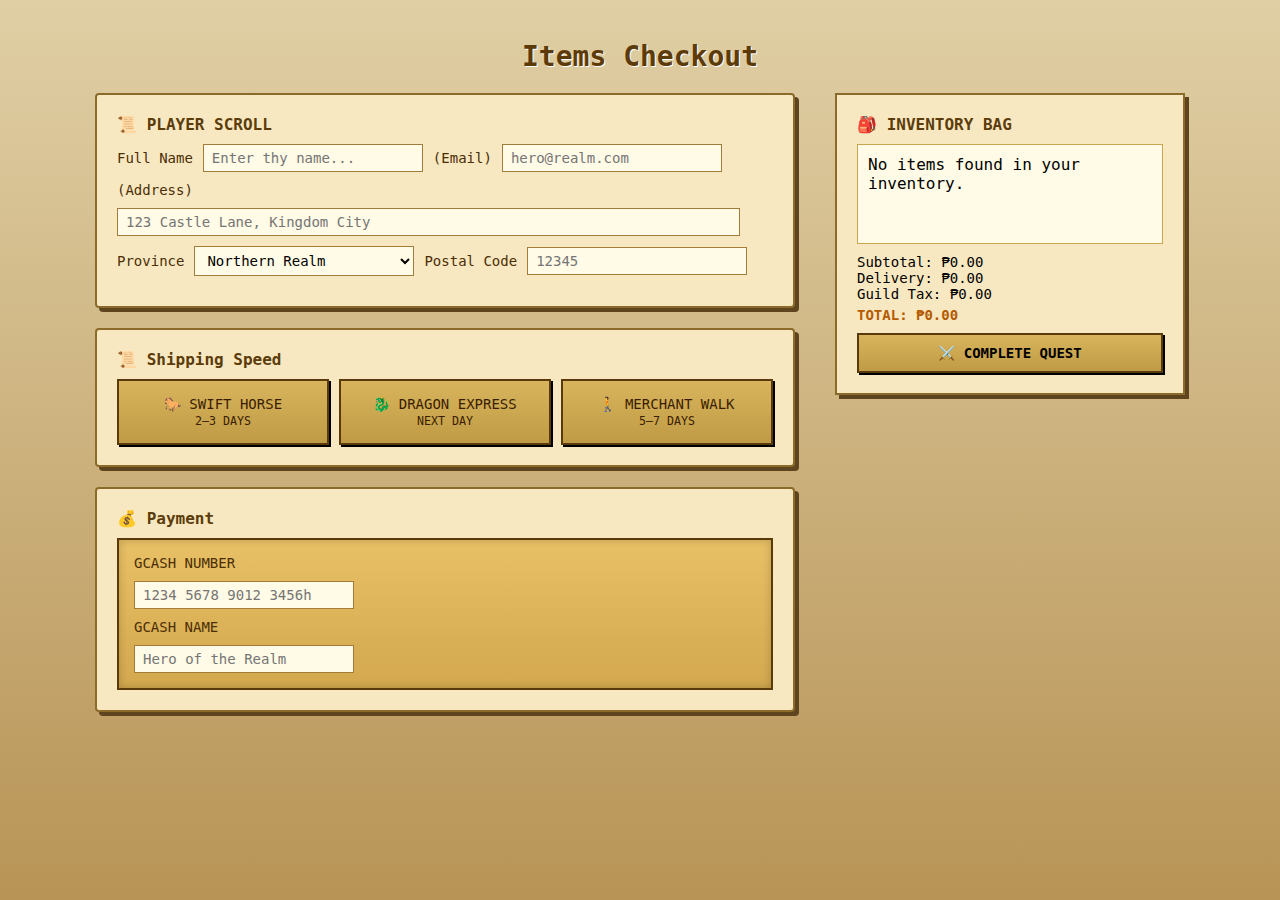
<file: checkout.html>
<!DOCTYPE html>
<html lang="en">
<head>
  <meta charset="UTF-8">
  <title>Items Checkout</title>
  <link href="https://fonts.cdnfonts.com/css/depixel" rel="stylesheet">
  <link rel="stylesheet" href="checkout.css">
</head>
<body>
  <div class="checkout-container">
    <h1 class="page-title">Items Checkout</h1>

    <div class="checkout-content">
      <!-- LEFT SIDE -->
      <div class="left-side">
        <!-- PLAYER SCROLL -->
        <div class="section player-scroll">
          <h2>📜 PLAYER SCROLL</h2>
          <div class="form-row">
            <label>Full Name</label>
            <input type="text" id="full-name" placeholder="Enter thy name...">
            <label>(Email)</label>
            <input type="email" id="email" placeholder="hero@realm.com">
          </div>
          <div class="form-row">
            <label>(Address)</label>
            <input type="text" id="address" placeholder="123 Castle Lane, Kingdom City">
          </div>
          <div class="form-row">
            <label>Province</label>
            <select id="province">
              <option>Northern Realm</option>
              <option>Eastern Sands</option>
              <option>Western Peaks</option>
            </select>
            <label>Postal Code</label>
            <input type="text" id="postal" placeholder="12345">
          </div>
        </div>

        <!-- SHIPPING SPEED -->
        <div class="section shipping-speed">
          <h2>📜 Shipping Speed</h2>
          <div class="shipping-options">
            <div class="ship-option">🐎 SWIFT HORSE<br><small>2–3 DAYS</small></div>
            <div class="ship-option">🐉 DRAGON EXPRESS<br><small>NEXT DAY</small></div>
            <div class="ship-option">🚶 MERCHANT WALK<br><small>5–7 DAYS</small></div>
          </div>
        </div>

        <!-- PAYMENT -->
        <div class="section payment">
          <h2>💰 Payment</h2>
          <div class="payment-box">
            <label>GCASH NUMBER</label>
            <input type="text" id="gcash-number" placeholder="1234 5678 9012 3456h">
            <label>GCASH NAME</label>
            <input type="text" id="gcash-name" placeholder="Hero of the Realm">
          </div>
        </div>
      </div>

      <!-- RIGHT SIDE -->
      <div class="right-side">
        <div class="inventory-bag">
          <h2>🎒 INVENTORY BAG</h2>
          <div id="checkout-items" class="checkout-items"></div>
          <div class="totals">
            <p>Subtotal: <span id="subtotal">₱0.00</span></p>
            <p>Delivery: <span id="delivery">₱0.00</span></p>
            <p>Guild Tax: <span id="tax">₱0.00</span></p>
            <p class="total">TOTAL: <span id="total">₱0.00</span></p>
          </div>
          <button id="complete-btn">⚔️ COMPLETE QUEST</button>
        </div>
      </div>
    </div>
  </div>
 <!-- Quest Complete Screen (Hidden by default) -->
  <div id="quest-complete" class="quest-complete hidden">
    <div class="complete-box">
      <h2>📜 Quest Complete!</h2>
      <p>"Your item is now getting ready to be shipped. Check your email to track shipping and item."</p>
      <button id="return-btn">🚶 Return to Merchant</button>
    </div>
  </div>

  <script src="checkout.js"></script>
</body>
</html>
</file>
<file: checkout.css>
* {
  margin: 0;
  padding: 0;
  box-sizing: border-box;
  font-family: 'Depixel', monospace;
}

body {
  background: linear-gradient(180deg, #e0cfa5, #b89456);
  height: 100vh;
  overflow-x: hidden;
}

.checkout-container {
  width: 100%;
  padding: 40px;
}

.page-title {
  text-align: center;
  font-size: 28px;
  color: #5c3b09;
  margin-bottom: 20px;
  text-shadow: 1px 1px 0 #fff;
}

.checkout-content {
  display: flex;
  justify-content: center;
  gap: 40px;
}

/* LEFT SIDE */
.left-side {
  display: flex;
  flex-direction: column;
  gap: 20px;
  width: 700px;
}

.section {
  background: #f8e8c1;
  border: 2px solid #8b6b2a;
  box-shadow: 4px 4px 0 #5e4520;
  padding: 20px;
  border-radius: 4px;
}

.section h2 {
  font-size: 16px;
  margin-bottom: 10px;
  color: #5b3c0a;
}

/* FORM FIELDS */
.form-row {
  display: flex;
  align-items: center;
  flex-wrap: wrap;
  gap: 10px;
  margin-bottom: 10px;
}

label {
  font-size: 14px;
  color: #4b2e05;
}

input, select {
  background: #fffbe6;
  border: 1px solid #a47c3a;
  padding: 5px 8px;
  font-size: 14px;
  width: 220px;
}

#address {
  width: 95%;
}

/* SHIPPING */
.shipping-options {
  display: flex;
  gap: 10px;
}

.ship-option {
  background: linear-gradient(180deg, #d8b45d, #c09b45);
  color: #3a1d00;
  border: 2px solid #5a3a0a;
  padding: 15px;
  text-align: center;
  flex: 1;
  font-size: 14px;
  cursor: pointer;
  box-shadow: 2px 2px 0 #000;
  transition: transform 0.2s ease;
}

.ship-option:hover {
  transform: scale(1.05);
  background: linear-gradient(180deg, #e0bf68, #cfa54d);
}

/* PAYMENT */
.payment-box {
  background: linear-gradient(180deg, #e8c065, #d3a84f);
  padding: 15px;
  border: 2px solid #5a3a0a;
  box-shadow: inset 0 0 8px rgba(0, 0, 0, 0.2);
  display: flex;
  flex-direction: column;
  gap: 10px;
}

/* RIGHT SIDE */
.right-side {
  width: 350px;
}

.inventory-bag {
  background: #f8e8c1;
  border: 2px solid #8b6b2a;
  box-shadow: 4px 4px 0 #5e4520;
  padding: 20px;
}

.inventory-bag h2 {
  font-size: 16px;
  color: #5b3c0a;
  margin-bottom: 10px;
}

.checkout-items {
  background: #fffbe6;
  padding: 10px;
  border: 1px solid #c9a64d;
  margin-bottom: 10px;
  min-height: 100px;
}

.checkout-item {
  display: flex;
  justify-content: space-between;
  align-items: center;
  margin-bottom: 5px;
  font-size: 14px;
  border-bottom: 1px dashed #b48a3b;
  padding-bottom: 5px;
}

.checkout-item img {
  width: 40px;
  height: 40px;
  object-fit: contain;
  image-rendering: pixelated;
}

.totals {
  font-size: 14px;
  margin-top: 10px;
}

.total {
  font-weight: bold;
  color: #b45a00;
  margin-top: 5px;
}

#complete-btn {
  width: 100%;
  padding: 10px;
  background: linear-gradient(180deg, #d8b45d, #c09b45);
  border: 2px solid #5a3a0a;
  box-shadow: 2px 2px 0 #000;
  cursor: pointer;
  font-size: 14px;
  font-weight: bold;
  margin-top: 10px;
  transition: transform 0.2s ease;
}

#complete-btn:hover {
  transform: scale(1.05);
  background: linear-gradient(180deg, #e0bf68, #cfa54d);
}
/* ✅ Quest Complete Overlay */
.quest-complete {
  position: fixed;
  top: 0;
  left: 0;
  width: 100%;
  height: 100%;
  background: linear-gradient(180deg, #e0cfa5, #b89456);
  display: flex;
  align-items: center;
  justify-content: center;
  z-index: 100;
  transition: opacity 0.3s ease;
}

.hidden {
  display: none;
}

.complete-box {
  background: #f8e8c1;
  border: 2px solid #8b6b2a;
  box-shadow: 6px 6px 0 #5e4520;
  padding: 40px 60px;
  text-align: center;
  max-width: 500px;
}

.complete-box h2 {
  color: #5b3c0a;
  font-size: 20px;
  margin-bottom: 20px;
}

.complete-box p {
  color: #4b2e05;
  font-size: 16px;
  margin-bottom: 30px;
  line-height: 1.6;
}

#return-btn {
  background: linear-gradient(180deg, #d8b45d, #c09b45);
  border: 2px solid #5a3a0a;
  box-shadow: 2px 2px 0 #000;
  padding: 10px 20px;
  cursor: pointer;
  font-size: 14px;
  font-weight: bold;
  transition: transform 0.2s ease;
}

#return-btn:hover {
  transform: scale(1.05);
  background: linear-gradient(180deg, #e0bf68, #cfa54d);
}
.ship-option.selected {
  outline: 3px solid #000;
  box-shadow: inset 0 0 8px #000, 0 0 10px rgba(255, 230, 120, 0.8);
  transform: scale(1.05);
}
</file>
